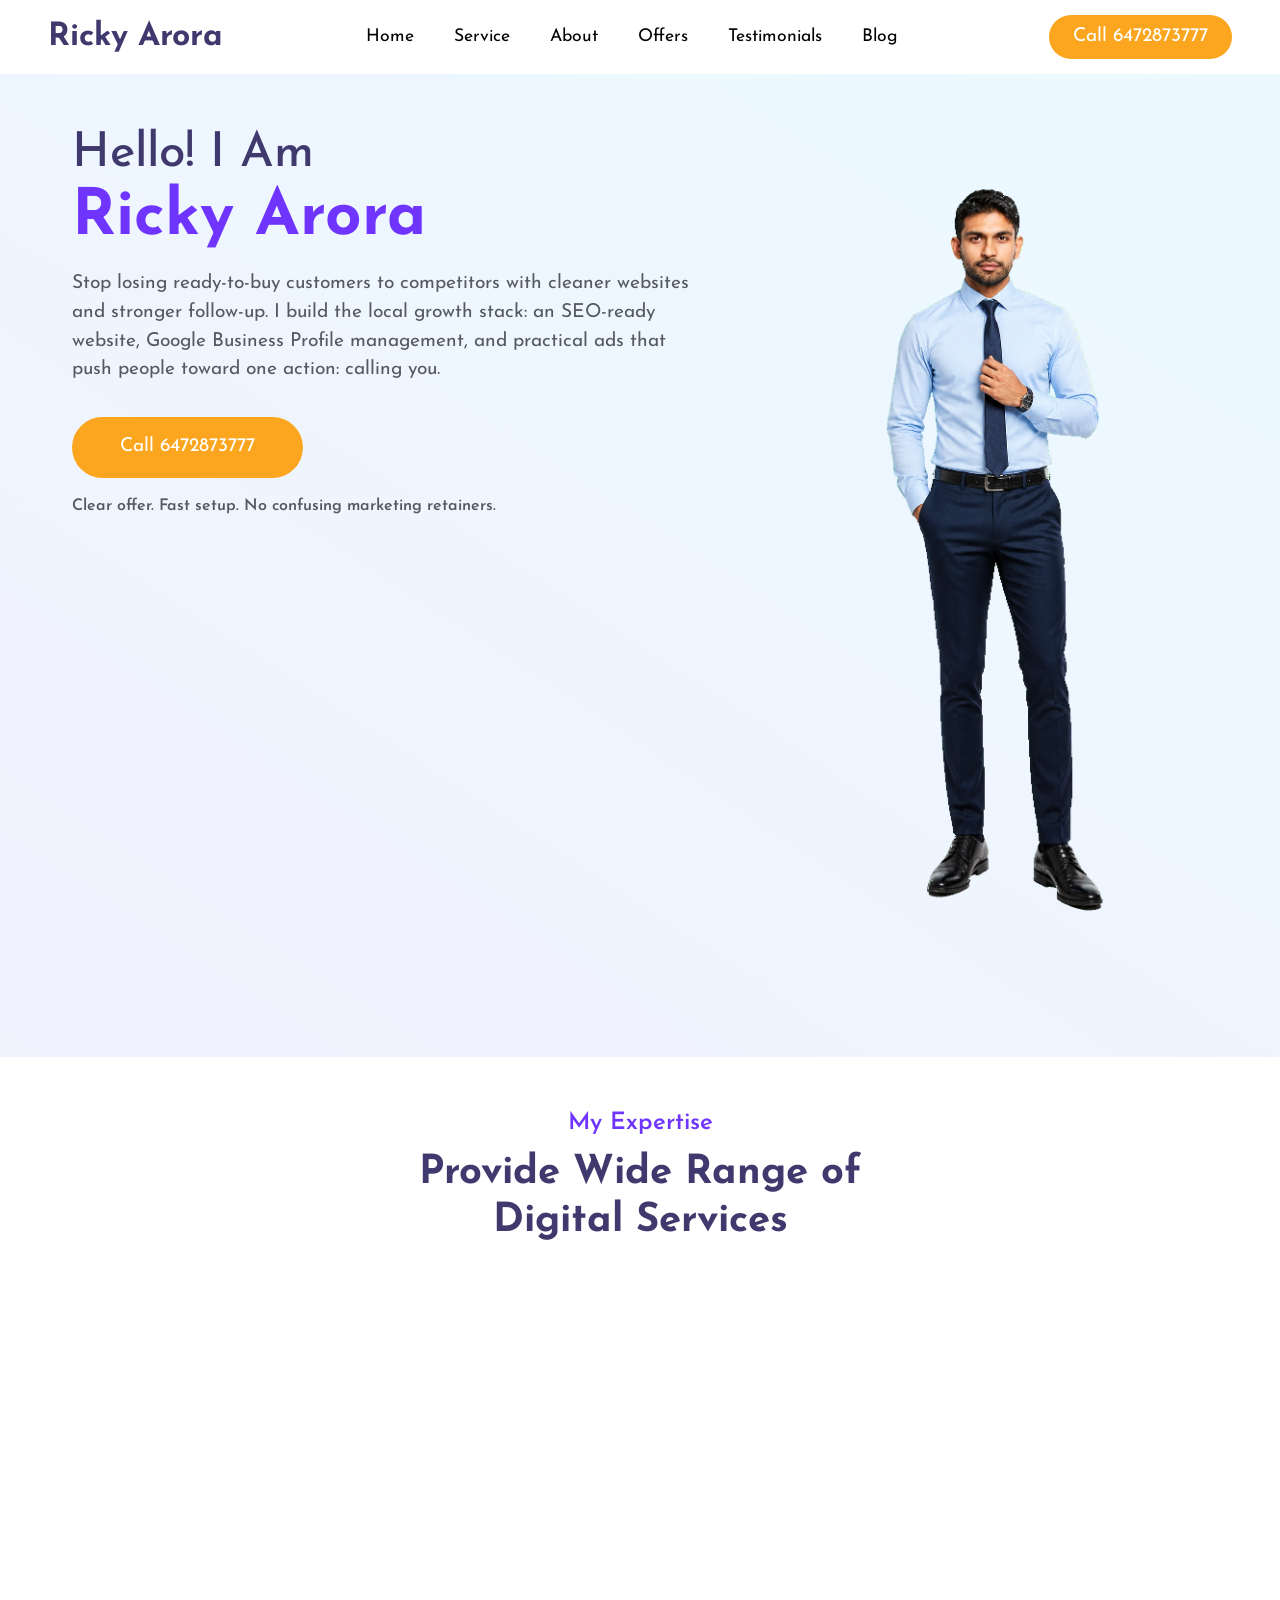
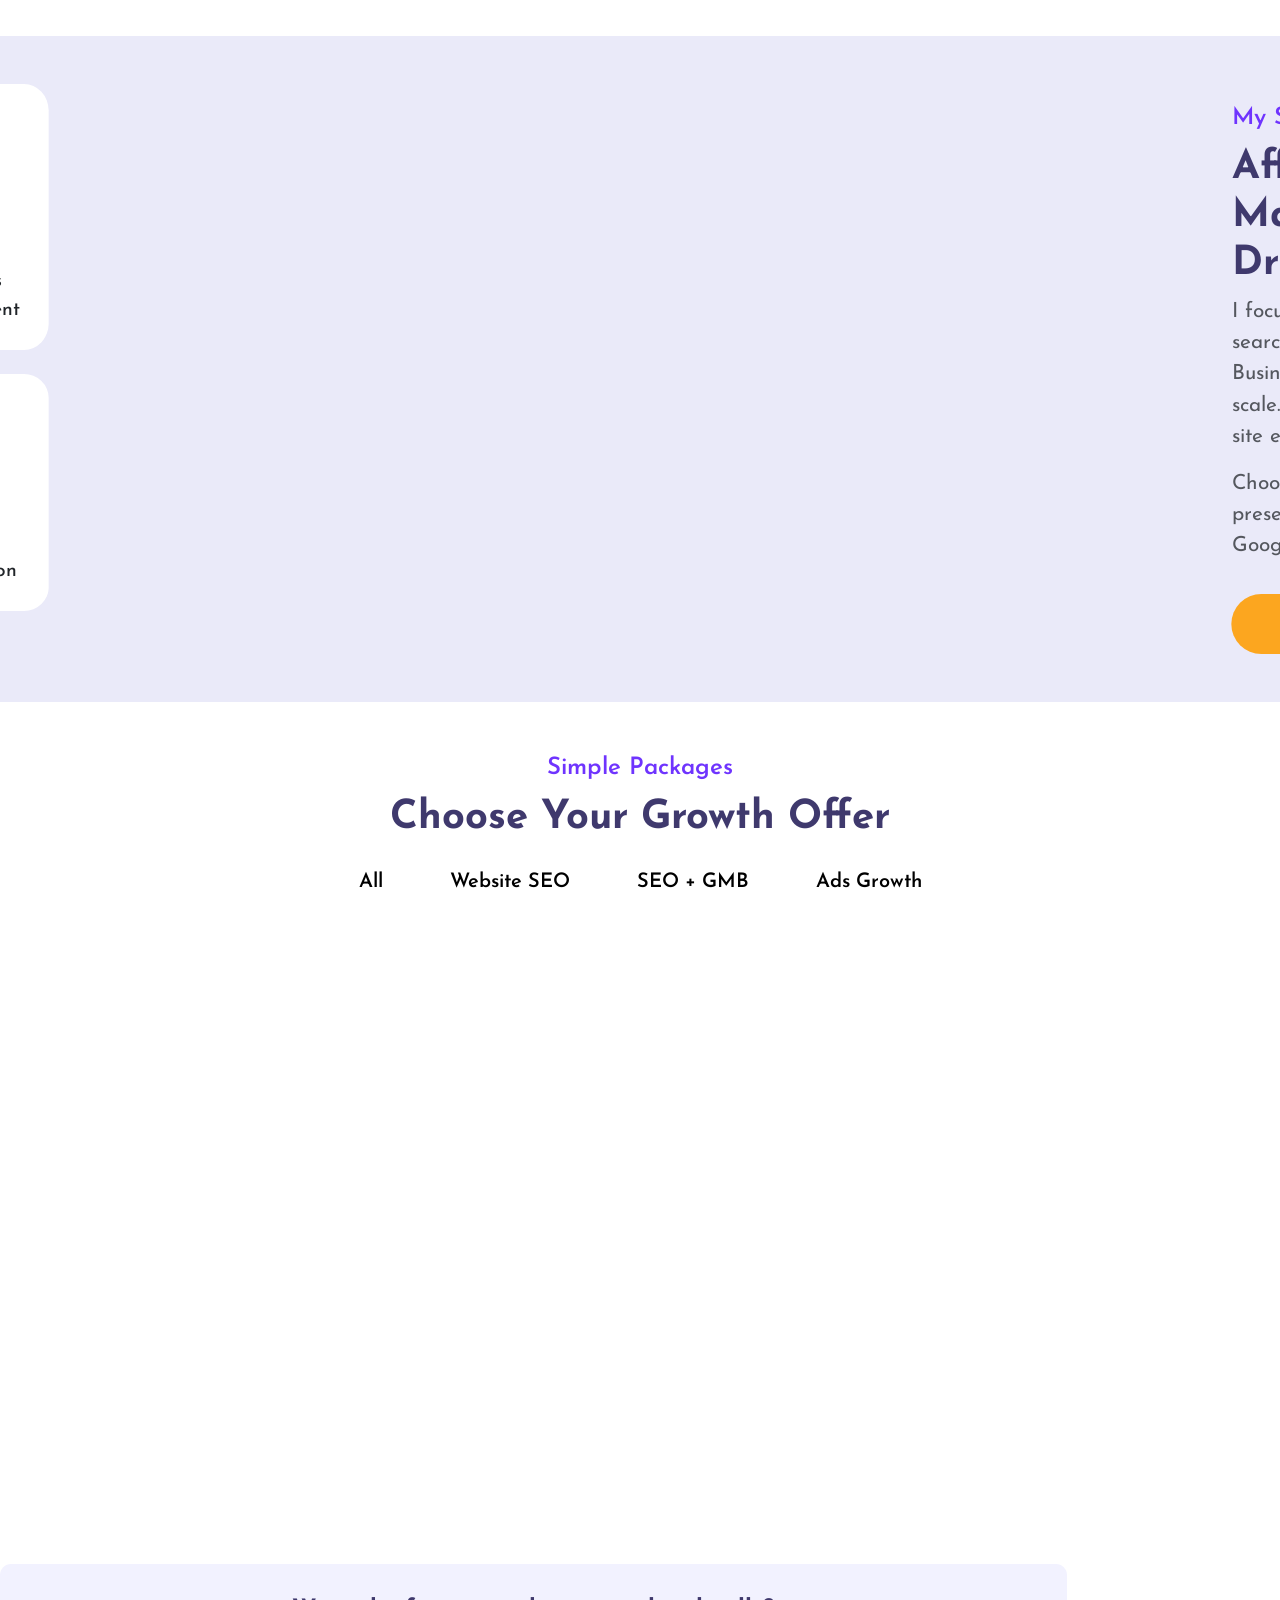
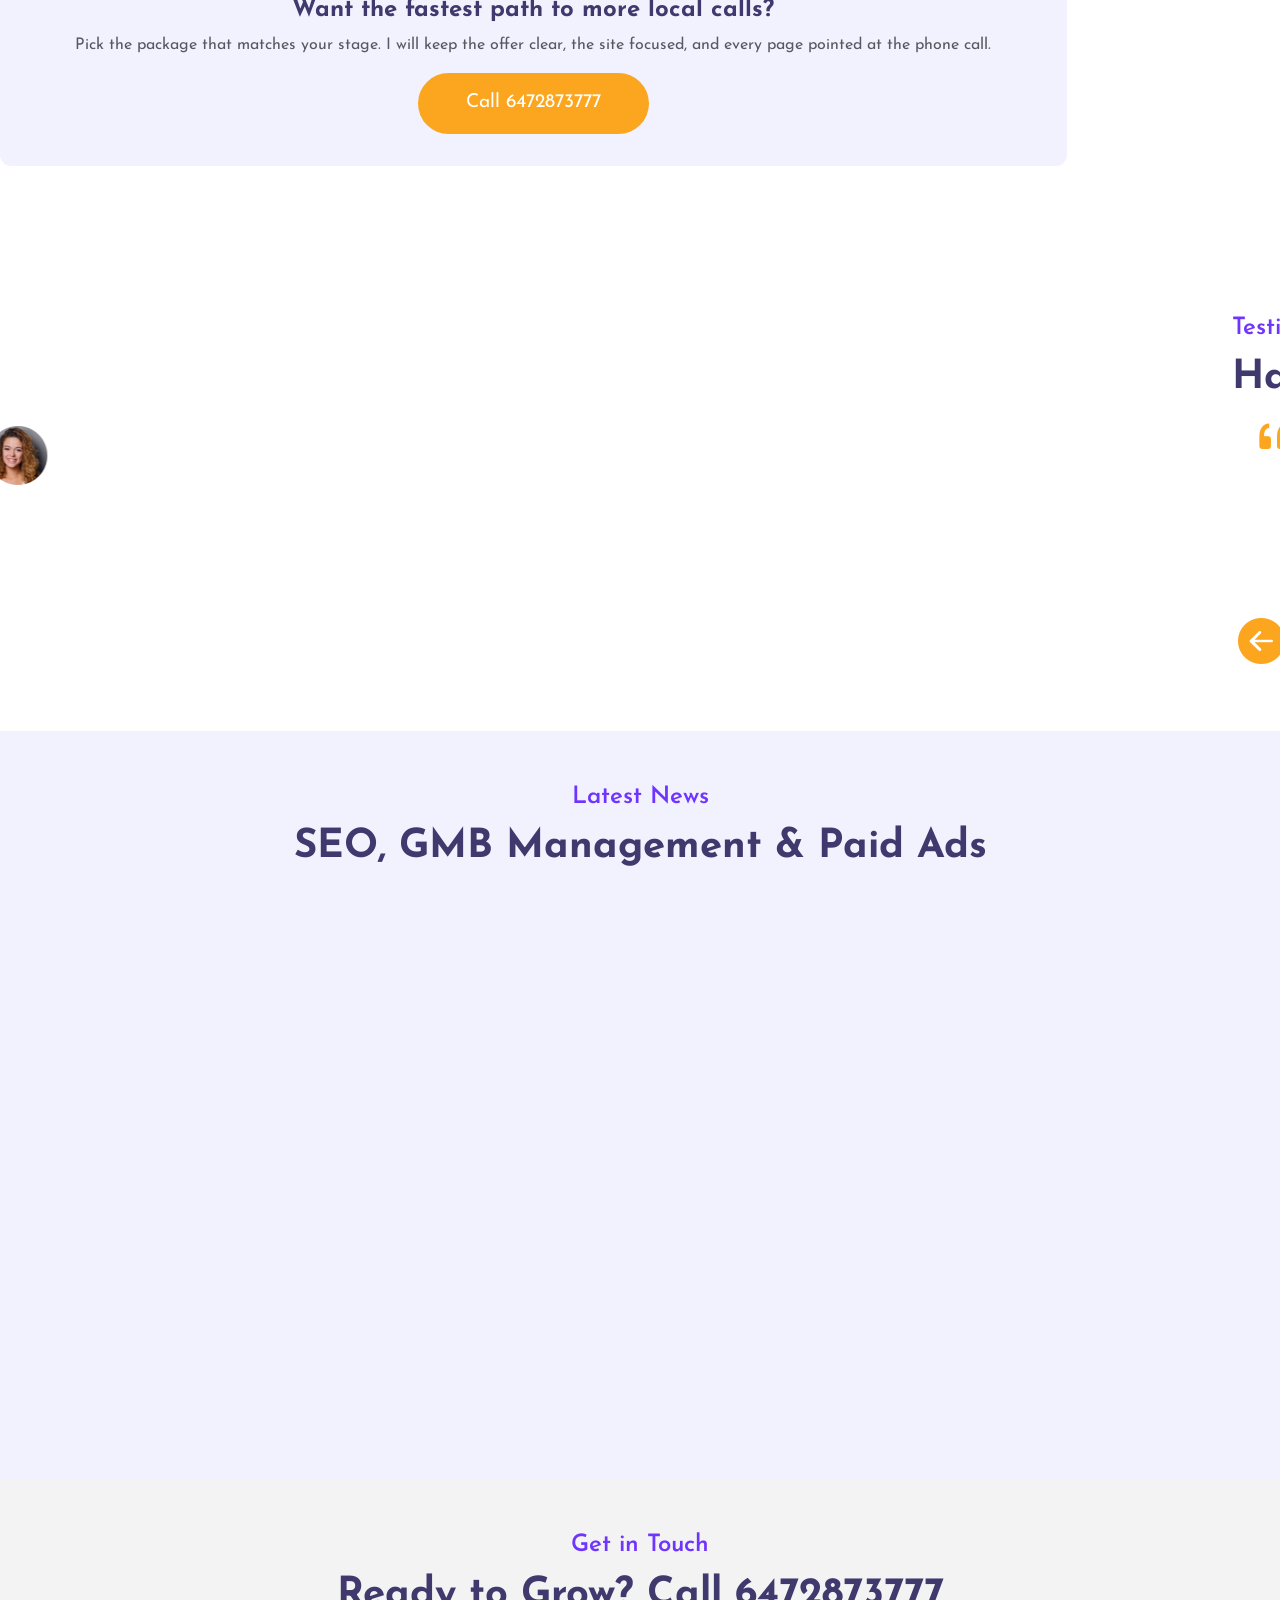
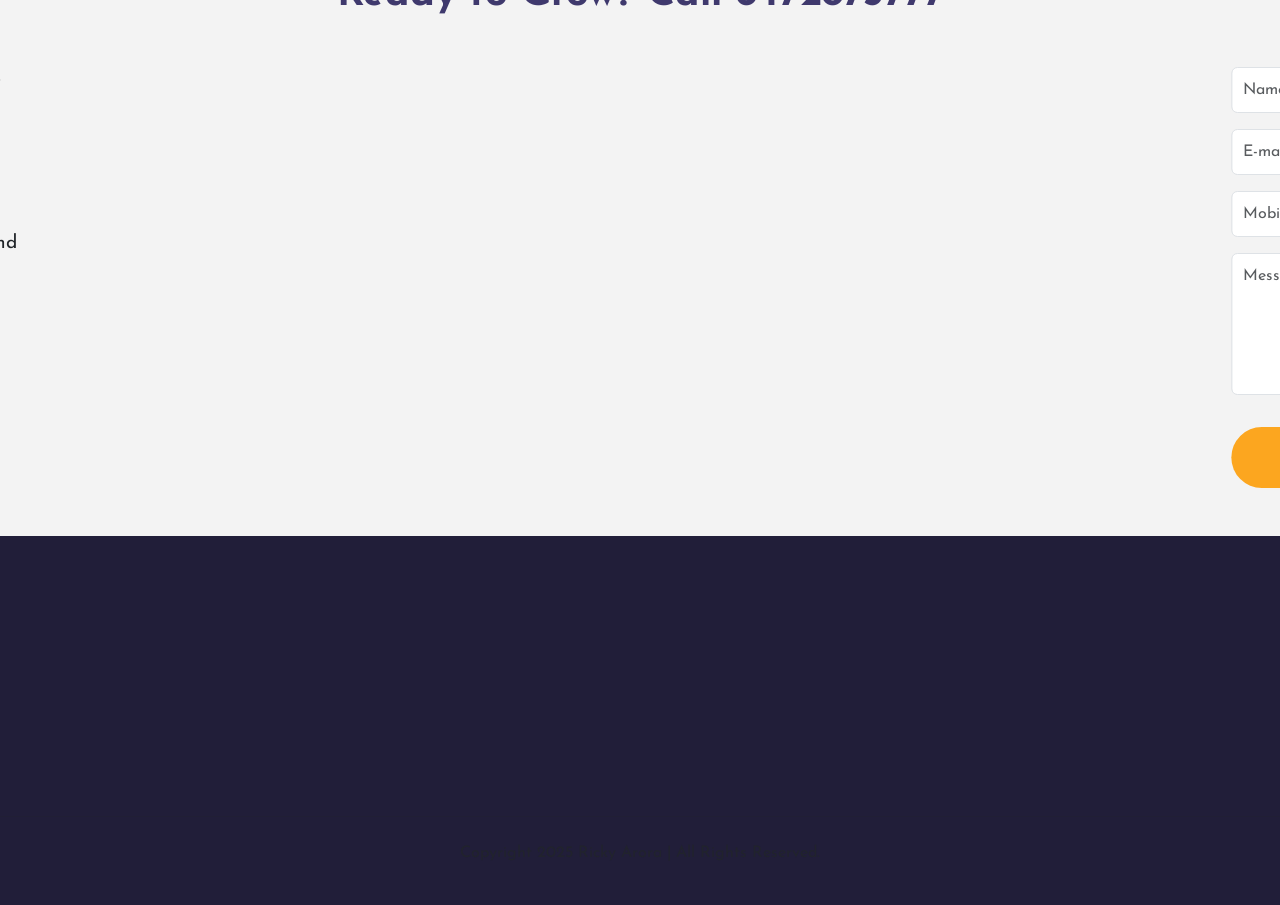
<file: index.html>
<!DOCTYPE html>
<html lang="en">
  <head>
    <meta charset="UTF-8" />
    <meta http-equiv="X-UA-Compatible" content="IE=edge" />
    <meta name="viewport" content="width=device-width, initial-scale=1.0" />
    <title>Local SEO Packages - Ricky Arora</title>

    <!-- bootstrap css cdn link  -->
    <link
      href="https://cdn.jsdelivr.net/npm/bootstrap@5.2.3/dist/css/bootstrap.min.css"
      rel="stylesheet"
      integrity="sha384-rbsA2VBKQhggwzxH7pPCaAqO46MgnOM80zW1RWuH61DGLwZJEdK2Kadq2F9CUG65"
      crossorigin="anonymous"
    />

    <!-- custom css file -->
    <link rel="stylesheet" href="css/style.css" />

    <!-- google font link -->
    <link rel="preconnect" href="https://fonts.googleapis.com" />
    <link rel="preconnect" href="https://fonts.gstatic.com" crossorigin />
    <link
      href="https://fonts.googleapis.com/css2?family=Josefin+Sans:wght@300;400;500;600;700&amp;display=swap"
      rel="stylesheet"
    />

    <!-- bootstrap icon cdn link  -->
    <link
      rel="stylesheet"
      href="https://cdn.jsdelivr.net/npm/bootstrap-icons@1.10.4/font/bootstrap-icons.css"
    />

    <!-- for adding animation to website we have use AOS library 
    AOS Library css file cdn link -->
    <link rel="stylesheet" href="https://unpkg.com/aos@next/dist/aos.css" />

    <!-- jquery cdn link  -->
    <script src="https://ajax.googleapis.com/ajax/libs/jquery/3.6.4/jquery.min.js"></script>
  </head>
  <body>
    <!-- navbar starts -->
    <nav
      id="navbar-top"
      class="navbar navbar-expand-lg navbar-light bg-white sticky-top"
    >
      <div class="container-fluid px-5">
        <a class="navbar-brand fw-bold fs-2" href="#home" style="color: #3f396d"
          >Ricky Arora</a
        >
        <button
          class="nav-menu d-md-none"
          type="button"
          data-bs-toggle="collapse"
          data-bs-target="#navbarNav"
        >
          <i class="bi bi-menu-button-fill"></i>
        </button>
        <div
          class="collapse navbar-collapse justify-content-center"
          id="navbarNav"
        >
          <ul class="navbar-nav gap-4" style="font-size: 1.1rem">
            <li class="nav-item">
              <a class="nav-link" aria-current="page" href="#home">Home</a>
            </li>
            <li class="nav-item">
              <a class="nav-link" href="#service">Service</a>
            </li>
            <li class="nav-item">
              <a class="nav-link" href="#about">About</a>
            </li>
            <li class="nav-item">
              <a class="nav-link" href="#portfolio">Offers</a>
            </li>
            <li class="nav-item">
              <a class="nav-link" href="#testimonial">Testimonials</a>
            </li>
            <li class="nav-item">
              <a class="nav-link" href="#blog">Blog</a>
            </li>
          </ul>
        </div>
        <a href="tel:6472873777" class="c-btn ms-4 py-2 px-4 rounded-pill d-none d-md-block text-decoration-none">Call 6472873777</a>
      </div>
    </nav>
    <!-- navbar ends here -->

    <!-- home section starts  -->
    <section class="home pt-5 pb-5" id="home">
      <div class="row justify-content-evenly align-middle">
        <!-- here data-aos is used for adding aos animation  -->
        <div class="col-10 col-md-6 text-center text-md-start" data-aos="slide-right">
          <h2 style="color: #3f396d">
            Hello! I Am <br /><span class="c-orange">Ricky Arora</span>
          </h2>
          <p class="text-muted">
            Stop losing ready-to-buy customers to competitors with cleaner websites and stronger follow-up. I build the local growth stack: an SEO-ready website, Google Business Profile management, and practical ads that push people toward one action: calling you.
          </p>
          <a href="tel:6472873777" class="c-btn h-btn mt-3 py-3 px-5 rounded-pill text-decoration-none d-inline-block">
            Call 6472873777
          </a>
          <p class="hero-proof text-muted">
            Clear offer. Fast setup. No confusing marketing retainers.
          </p>
        </div>
        <div class="col-10 col-md-4 d-none d-md-block">
          <img src="images/ricky-arora-hero-slim.png" class="img-fluid" alt="Ricky Arora" />
        </div>
      </div>
    </section>
    <!-- home section ends here -->

    <!-- expertise section starts -->
    <section class="expertise mt-5" id="service">
      <div class="heading text-center">
        <small>My Expertise</small>
        <h3>
          Provide Wide Range of <br />
          Digital Services
        </h3>
      </div>
      <div class="row justify-content-evenly mt-5">
        <div class="col-10 col-md-4" data-aos="fade-up">
          <div class="service-card">
            <div class="img">
              <img
                src="images/service-01.jpeg"
                class="w-25 img-fluid img"
                alt=""
              />
            </div>
            <div class="content mt-3">
              <h4>SEO Website Setup</h4>
              <p class="text-muted">
                Get a fast, clean website structured to answer what you do, where you serve, why customers should trust you, and how to call.
              </p>
              <a href="tel:6472873777" class="link">Call Now</a>
            </div>
          </div>
        </div>
        <div class="col-md-4 col-10" data-aos="fade-up">
          <div class="service-card">
            <div class="img">
              <img
                src="images/service-02.jpeg"
                class="w-25 img-fluid img"
                alt=""
              />
            </div>
            <div class="content mt-3">
              <h4>Local SEO</h4>
              <p class="text-muted">
                Improve how your business appears in local search with stronger website signals, consistent business details, and active Google Business Profile updates.
              </p>
              <a href="tel:6472873777" class="link">Call Now</a>
            </div>
          </div>
        </div>
        <div class="col-md-4 col-10" data-aos="fade-up">
          <div class="service-card">
            <div class="img">
              <img
                src="images/service-03.jpeg"
                class="w-25 img-fluid img"
                alt=""
              />
            </div>
            <div class="content mt-3">
              <h4>Meta &amp; Google Ads</h4>
              <p class="text-muted">
                Add paid traffic with Meta and Google ad management designed to send local prospects to the right page and turn attention into booked calls.
              </p>
              <a href="tel:6472873777" class="link">Call Now</a>
            </div>
          </div>
        </div>
      </div>
    </section>
    <!-- expertise section ends here -->

    <!-- skill section starts -->
    <section class="skill mt-5 py-5" id="about">
      <div class="row justify-content-evenly">
        <div class="col-10 col-md-5 skill-with-progress" data-aos="slide-right">
          <div class="row justify-content-evenly">
            <div class="col-10 col-md-6">
              <div class="progress-card ms-3 ms-md-0">
                <div class="circular-progress html-css">
                  <span class="progress-value html-progress">0%</span>
                </div>
                <br />
                <span class="text">Local SEO</span>
              </div>
            </div>
            <div class="col-10 col-md-6 mt-4 mt-md-0">
              <div class="progress-card ms-3 ms-md-0">
                <div class="circular-progress javascript">
                  <span class="progress-value javascript-progress">0%</span>
                </div>
                <br />
                <span class="text">Google Business Profile Management</span>
              </div>
            </div>
          </div>
          <div class="row justify-content-evenly mt-4">
            <div class="col-10 col-md-6">
              <div class="progress-card ms-3 ms-md-0">
                <div class="circular-progress php">
                  <span class="progress-value php-progress">0%</span>
                </div>
                <br />
                <span class="text">Meta &amp; Google Ads</span>
              </div>
            </div>
            <div class="col-10 col-md-6 mt-4 mt-md-0">
              <div class="progress-card ms-3  ms-md-0">
                <div class="circular-progress reactjs">
                  <span class="progress-value reactjs-progress">0%</span>
                </div>
                <br>
                <span class="text">Website Conversion</span>
              </div>
            </div>
          </div>
        </div>
        <div class="col-10 col-md-5 skill-detail" data-aos="slide-left">
          <div class="heading mt-5 mt-md-3">
            <small>My Skills</small>
            <h3>Affordable Local Marketing Packages That Drive More Calls.</h3>
            <p class="text-muted">
              I focus on the pieces local businesses actually need: a search-friendly website, a well-managed Google Business Profile, and paid ads when you are ready to scale. Every package is built to keep the offer clear, the site easy to use, and the next step simple for customers.
            </p>
            <p class="text-muted">
              Choose the starter SEO website, add monthly local presence management, or go all-in with Meta and Google ads when you are ready to buy speed.
            </p>
            <a href="tel:6472873777" class="c-btn h-btn mt-3 py-3 px-5 rounded-pill text-decoration-none d-inline-block">
              Call 6472873777
            </a>
          </div>
        </div>
      </div>
    </section>
    <!-- skill section end here -->

    <!-- portfolio section starts here -->
    <section class="portfolio" id="portfolio">
      <div class="heading text-center pt-5">
        <small>Simple Packages</small>
        <h3>Choose Your Growth Offer</h3>
      </div>

      <div id="myBtnContainer" class="text-center mt-4">
        <!-- here we will create custom attribute using data- for filtering -->
        <button class="filter-item" data-filter="all">All</button>
        <button class="filter-item" data-filter="game">Website SEO</button>
        <button class="filter-item" data-filter="webapp">SEO + GMB</button>
        <button class="filter-item" data-filter="website">Ads Growth</button>
      </div>
      <div class="portfolio-body">
        <div class="row justify-content-evenly px-4">
          <div class="post col-md-4 game all col-10 mt-3 mt-md-0" data-aos="fade-up">
            <div class="card offer-card">
              <img src="images/image-01.jpeg" class="card-img-top" alt="SEO website package preview" />
              <div class="card-body text-center offer-body">
                <h4 class="card-title">Website SEO</h4>
                <p class="offer-price">$399 setup</p>
                <p class="offer-monthly">$10 / month care plan</p>
                <span class="badge bg-secondary badge-pill">SEO Website</span>
                <span class="badge bg-secondary badge-pill">Mobile Ready</span>
                <span class="badge bg-secondary badge-pill mb-2">Search Setup</span
                >
                <p class="text-muted mt-3">For businesses that need a call-ready website without a bloated monthly retainer. SEO structure, local service copy, and mobile speed are built in.</p>
                <a href="tel:6472873777" class="link">Call 6472873777</a>
              </div>
            </div>
          </div>
          <div class="post col-md-4 webapp all col-10 mt-3 mt-md-0" data-aos="fade-up">
            <div class="card offer-card featured-offer">
              <img
                src="images/gmb seo-01.png"
                class="card-img-top"
                alt="Google Business Profile management package preview"
              />
              <div class="card-body text-center offer-body">
                <h4 class="card-title">Website SEO + GMB Management</h4>
                <p class="offer-price">$299 setup</p>
                <p class="offer-monthly">$100 / month management</p>
                <span class="badge bg-secondary badge-pill">Website SEO</span>
                <span class="badge bg-secondary badge-pill">GMB Management</span>
                <span class="badge bg-secondary badge-pill mb-2">Monthly Updates</span
                >
                <p class="text-muted mt-3">For businesses that want their website and Google profile working together every month. Includes posts, photos, updates, and local SEO checks.</p>
                <a href="tel:6472873777" class="read-more-btn link">Call 6472873777</a>
              </div>
            </div>
          </div>
          <div class="post col-md-4 website all col-10 mt-3 mt-md-0" data-aos="fade-up">
            <div class="card offer-card">
              <img src="images/cert-01.png" class="card-img-top" alt="SEO and ads package preview" />
              <div class="card-body text-center offer-body">
                <h4 class="card-title">SEO + GMB + Ads</h4>
                <p class="offer-price">$299 setup</p>
                <p class="offer-monthly">$250 / month management</p>
                <span class="badge bg-secondary badge-pill">Website SEO</span>
                <span class="badge bg-secondary badge-pill">GMB Management</span>
                <span class="badge bg-secondary badge-pill mb-2">Meta &amp; Google Ads</span
                >
                <p class="text-muted mt-3">For businesses ready to buy attention. Includes the website, profile management, and ad management. Ad spend is separate.</p>
                <a href="tel:6472873777" class="read-more-btn link">Call 6472873777</a>
              </div>
            </div>
          </div>
        </div>
        <div class="offer-cta col-10 mt-4 text-center">
          <h4>Want the fastest path to more local calls?</h4>
          <p class="text-muted">Pick the package that matches your stage. I will keep the offer clear, the site focused, and every page pointed at the phone call.</p>
          <a href="tel:6472873777" class="c-btn h-btn py-3 px-5 rounded-pill text-decoration-none">Call 6472873777</a>
        </div>
      </div>
    </section>
    <!-- portfolio section ends here -->

    <!-- testimonial section starts  -->
    <section class="testimonial mt-5 pt-5" id="testimonial">
      <div class="row justify-content-evenly">
        <div class="col-md-4 col-10" data-aos="slide-right">
          <img src="images/tastimonials-img.png" class="img-fluid" alt="" />
        </div>
        <div class="col-md-6 col-10 mt-5" data-aos="slide-left">
          <div class="heading">
            <small>Testimonials</small>
            <h3>Happy Clients Feedback</h3>
            <!-- here we will use carousel element from bootstrap -->
            <div
              id="carouselExampleControls"
              class="carousel slide"
              data-bs-ride="carousel"
            >
              <div class="carousel-inner">
                <div class="carousel-item active">
                  <div class="row justify-content-evenly">
                    <div class="col-2 text-center">
                      <i class="bi bi-quote"></i>
                    </div>
                    <div class="col-10">
                      <p class="text-muted">
                        "Working with Ricky made our website and local search feel simple. The offer was clear, the setup was fast, and we started getting better calls from people who actually needed our service."
                      </p>
                      <h4>Angela Mane</h4>
                      <small class="fs-6 text-muted">CEO of Essence</small>
                    </div>
                  </div>
                </div>
                <div class="carousel-item">
                  <div class="row justify-content-evenly">
                    <div class="col-2 text-center">
                      <i class="bi bi-quote"></i>
                    </div>
                    <div class="col-10">
                      <p class="text-muted">
                        "Ricky cleaned up our site, organized our Google Business Profile, and explained everything in plain language. The monthly plan is easy to understand and actually useful."
                      </p>
                      <h4>Mary Lifowora</h4>
                      <small class="fs-6 text-muted">CEO of FHG</small>
                    </div>
                  </div>
                </div>
                <div class="carousel-item">
                  <div class="row justify-content-evenly">
                    <div class="col-2 text-center">
                      <i class="bi bi-quote"></i>
                    </div>
                    <div class="col-10">
                      <p class="text-muted">
                        Ricky helped us move from random posts and ads to a focused system. The website, profile updates, and ads all point people toward one clear action: calling us.
                      </p>
                      <h4>Thomas Andrew</h4>
                      <small class="fs-6 text-muted">Manager of Aurea Company</small>
                    </div>
                  </div>
                </div>
              </div>
              <button
                class="nextprev-btn rounded-pill prev-btn"
                type="button"
                data-bs-target="#carouselExampleControls"
                data-bs-slide="prev"
              >
                <i class="bi bi-arrow-left-circle-fill prev"></i>
                <span class="visually-hidden">Previous</span>
              </button>
              <button
                class="nextprev-btn rounded-pill next-btn"
                type="button"
                data-bs-target="#carouselExampleControls"
                data-bs-slide="next"
              >
                <i class="bi bi-arrow-right-circle-fill next"></i>
                <span class="visually-hidden">Next</span>
              </button>
            </div>
          </div>
        </div>
      </div>
    </section>
    <!-- testimonial ends here -->

    <!-- blog section starts -->
    <section class="blog mt-5 pb-5" id="blog">
      <div class="heading text-center pt-5">
        <small>Latest News</small>
        <h3>SEO, GMB Management &amp; Paid Ads</h3>
      </div>
      <div class="row justify-content-evenly px-4 mt-4" data-aos="fade-up">
        <div class="blogpost col-md-4 col-10 mt-2 mt-md-0 game all">
          <div class="card">
            <img
              src="images/Appeal-01.png"
              class="card-img-top rounded-4"
              alt="SEO website insight"
            />
            <div class="card-body px-4">
              <small>By Ricky Arora</small
              ><span class="ms-3">Mar 8,2025</span>
              <h4 class="card-title">
                <a href="articles/seo-ready-website.html">Why an SEO-Ready Website Comes First</a>
              </h4>
              <p class="text-muted">
                If your site is pretty but unclear, it is leaking calls. Here is the simple structure every local business website needs.
              </p>
              <a href="articles/seo-ready-website.html" class="read-more-btn link">Read Article</a>
              <a href="tel:6472873777" class="read-more-btn link ms-3">Call 6472873777</a>
            </div>
          </div>
        </div>
        <div class="blogpost col-md-4 col-10 mt-5 mt-md-0 website all">
          <div class="card">
            <img
              src="images/cert-01.png"
              class="card-img-top rounded-4"
              alt="Google Business Profile management insight"
            />
            <div class="card-body px-4">
              <small>By Ricky Arora</small
              ><span class="ms-3">Mar 8,2025</span>
              <h4 class="card-title">
                <a href="articles/gmb-management-local-search.html">How GMB Management Supports Local Search</a>
              </h4>
              <p class="text-muted">
                Your Google profile should not look abandoned. Consistent updates help customers trust you before they call.
              </p>
              <a href="articles/gmb-management-local-search.html" class="read-more-btn link">Read Article</a>
              <a href="tel:6472873777" class="read-more-btn link ms-3">Call 6472873777</a>
            </div>
          </div>
        </div>
        <div class="blogpost col-md-4 col-10 mt-5 mt-md-0 webapp all">
          <div class="card">
            <img
              src="images/level-01.jpeg"
              class="card-img-top rounded-4"
              alt="Meta and Google Ads insight"
            />
            <div class="card-body px-4">
              <small>By Ricky Arora</small
              ><span class="ms-3">Mar 8,2022</span>
              <h4 class="card-title">
                <a href="articles/meta-google-ads.html">When to Add Meta Ads and Google Ads</a>
              </h4>
              <p class="text-muted">
                Ads work better when the offer and landing page are already tight. Otherwise you are just paying to expose confusion.
              </p>
              <a href="articles/meta-google-ads.html" class="read-more-btn link">Read Article</a>
              <a href="tel:6472873777" class="read-more-btn link ms-3">Call 6472873777</a>
            </div>
          </div>
        </div>
        <!-- here we will make modals if Read more link is clicked the modal will popup -->
        <div class="modal fade" id="exampleModal1" tabindex="-1" aria-labelledby="exampleModalLabel" aria-hidden="true">
          <div class="modal-dialog">
            <div class="modal-content">
              
                <button type="button" class="btn-c rounded-pill" data-bs-dismiss="modal"><i class="bi bi-x-circle-fill"></i></button>
              
              <div class="modal-body px-4">
                <div class="img">
                  <img src="images/cert-01.png" class="img-fluid" alt="">
                </div>
                <div class="content mt-3">
                  <small>By Ricky Arora</small
                    ><span class="text-muted ms-2">Mar 8,2025</span>
                  <h4 class="card-title mt-3">Website SEO Package</h4>
                  <div class="social-links mt-4">
                      <button class="rounded-pill dribble">
                        <i class="bi bi-dribbble"></i>
                      </button>
                      <button class="rounded-pill whatsapp">
                        <i class="bi bi-whatsapp"></i>
                      </button>
                      <button class="rounded-pill behance">
                        <i class="bi bi-behance"></i>
                      </button>
                  </div>
                  <p class="text-muted mt-3">The website SEO package is built for businesses that need a simple, professional site with search basics handled from day one: mobile layout, service copy, page structure, titles, and a call-focused CTA.</p>
                </div>
              </div>
              <div class="heading px-2">
                <h3 class="fs-3 ms-3">Leave A Comment</h3>
              </div>
              <div class="contact-form ms-3 mt-3 pb-4 px-2">
                <div class="mb-3">
                  <input
                    type="text"
                    class="form-control"
                    id="exampleFormControlInput1"
                    placeholder="Name"
                  />
                </div>
                <div class="mb-3">
                  <input
                    type="email"
                    class="form-control"
                    id="exampleFormControlInput1"
                    placeholder="E-mail"
                  />
                </div>
                <div class="mb-3">
                  <input
                    type="text"
                    class="form-control"
                    id="exampleFormControlInput1"
                    placeholder="Mobile No."
                  />
                </div>
                <div class="mb-3">
                  <textarea
                    class="form-control"
                    id="exampleFormControlTextarea1"
                    placeholder="Message"
                    rows="5"
                  ></textarea>
                </div>
                <a href="tel:6472873777" class="c-btn h-btn mt-3 py-2 px-4 rounded-pill text-decoration-none d-inline-block">
                  Call 6472873777
                </a>
              </div>
              
            </div>
          </div>
        </div>
        <div class="modal fade" id="exampleModal2" tabindex="-1" aria-labelledby="exampleModalLabel" aria-hidden="true">
          <div class="modal-dialog">
            <div class="modal-content">
              
                <button type="button" class="btn-c rounded-pill" data-bs-dismiss="modal"><i class="bi bi-x-circle-fill"></i></button>
              
              <div class="modal-body px-4">
                <div class="img">
                  <img src="images/currency-converter.png" class="img-fluid" alt="">
                </div>
                <div class="content mt-3">
                  <small>By Ricky Arora</small
                    ><span class="text-muted ms-2 ms-md-0">Mar 8,2025</span>
                  <h4 class="card-title mt-3">Website SEO + GMB Management</h4>
                  <div class="social-links mt-4">
                      <button class="rounded-pill dribble">
                        <i class="bi bi-dribbble"></i>
                      </button>
                      <button class="rounded-pill whatsapp">
                        <i class="bi bi-whatsapp"></i>
                      </button>
                      <button class="rounded-pill behance">
                        <i class="bi bi-behance"></i>
                      </button>
                  </div>
                  <p class="text-muted mt-3">This plan adds ongoing Google Business Profile management to keep your local presence active, consistent, and aligned with the website.</p>
                </div>
              </div>
              <div class="heading px-2">
                <h3 class="fs-3 ms-3">Leave A Comment</h3>
              </div>
              <div class="contact-form ms-3 mt-3 pb-4 px-2">
                <div class="mb-3">
                  <input
                    type="text"
                    class="form-control"
                    id="exampleFormControlInput1"
                    placeholder="Name"
                  />
                </div>
                <div class="mb-3">
                  <input
                    type="email"
                    class="form-control"
                    id="exampleFormControlInput1"
                    placeholder="E-mail"
                  />
                </div>
                <div class="mb-3">
                  <input
                    type="text"
                    class="form-control"
                    id="exampleFormControlInput1"
                    placeholder="Mobile No."
                  />
                </div>
                <div class="mb-3">
                  <textarea
                    class="form-control"
                    id="exampleFormControlTextarea1"
                    placeholder="Message"
                    rows="5"
                  ></textarea>
                </div>
                <a href="tel:6472873777" class="c-btn h-btn mt-3 py-2 px-4 rounded-pill text-decoration-none d-inline-block">
                  Call 6472873777
                </a>
              </div>
              
            </div>
          </div>
        </div>
        <div class="modal fade" id="exampleModal3" tabindex="-1" aria-labelledby="exampleModalLabel" aria-hidden="true">
          <div class="modal-dialog">
            <div class="modal-content">
              
                <button type="button" class="btn-c rounded-pill" data-bs-dismiss="modal"><i class="bi bi-x-circle-fill"></i></button>
              
              <div class="modal-body px-4">
                <div class="img">
                  <img src="images/dictionary.png" class="img-fluid" alt="">
                </div>
                <div class="content mt-3">
                  <small>By Ricky Arora</small
                    ><span class="text-muted ms-2 ms-md-0">Mar 8,2022</span>
                  <h4 class="card-title mt-3">SEO + GMB + Meta &amp; Google Ads</h4>
                  <div class="social-links mt-4">
                      <button class="rounded-pill dribble">
                        <i class="bi bi-dribbble"></i>
                      </button>
                      <button class="rounded-pill whatsapp">
                        <i class="bi bi-whatsapp"></i>
                      </button>
                      <button class="rounded-pill behance">
                        <i class="bi bi-behance"></i>
                      </button>
                  </div>
                  <p class="text-muted mt-3">This package combines the SEO website, Google Business Profile management, and paid ad management across Meta and Google so your business has both organic visibility and paid lead flow.</p>
                </div>
              </div>
              <div class="heading px-2">
                <h3 class="fs-3 ms-3">Leave A Comment</h3>
              </div>
              <div class="contact-form ms-3 mt-3 pb-4 px-2">
                <div class="mb-3">
                  <input
                    type="text"
                    class="form-control"
                    id="exampleFormControlInput1"
                    placeholder="Name"
                  />
                </div>
                <div class="mb-3">
                  <input
                    type="email"
                    class="form-control"
                    id="exampleFormControlInput1"
                    placeholder="E-mail"
                  />
                </div>
                <div class="mb-3">
                  <input
                    type="text"
                    class="form-control"
                    id="exampleFormControlInput1"
                    placeholder="Mobile No."
                  />
                </div>
                <div class="mb-3">
                  <textarea
                    class="form-control"
                    id="exampleFormControlTextarea1"
                    placeholder="Message"
                    rows="5"
                  ></textarea>
                </div>
                <a href="tel:6472873777" class="c-btn h-btn mt-3 py-2 px-4 rounded-pill text-decoration-none d-inline-block">
                  Call 6472873777
                </a>
              </div>
              
            </div>
          </div>
        </div>
      </div>
    </section>
    <!-- blog section ends here -->

    <!-- contact section starts -->
    <section class="contact py-5" id="contact">
      <div class="heading text-center">
        <small>Get in Touch</small>
        <h3>Ready to Grow? Call 6472873777</h3>
      </div>
      <div class="row justify-content-evenly mt-5">
        <div class="col-md-5 col-10 contact-details" data-aos="slide-right">
          <div class="row justify-content-evenly">
            <div class="col-1">
              <i class="bi bi-geo-alt-fill"></i>
            </div>
            <div class="col-11">
              <p>Serving local businesses across Canada and the United States</p>
            </div>
          </div>
          <div class="row justify-content-evenly">
            <div class="col-1">
              <i class="bi bi-telephone-fill"></i>
            </div>
            <div class="col-11">
              <p><a href="tel:6472873777" class="text-decoration-none text-muted">6472873777</a></p>
            </div>
          </div>
          <div class="row justify-content-evenly">
            <div class="col-1">
              <i class="bi bi-send-fill"></i>
            </div>
            <div class="col-11">
              <p>Ricky Arora</p>
            </div>
          </div>
          <div class="row justify-content-evenly">
            <div class="col-1">
              <i class="bi bi-globe-americas"></i>
            </div>
            <div class="col-11">
              <p>SEO websites, GMB management, Meta ads, and Google Ads</p>
            </div>
          </div>
        </div>
        <div class="col-md-5 col-10 mt-3 mt-md-0" data-aos="slide-left">
          <div class="contact-form">
            <div class="mb-3">
              <input
                type="text"
                class="form-control"
                id="exampleFormControlInput1"
                placeholder="Name"
              />
            </div>
            <div class="mb-3">
              <input
                type="email"
                class="form-control"
                id="exampleFormControlInput1"
                placeholder="E-mail"
              />
            </div>
            <div class="mb-3">
              <input
                type="text"
                class="form-control"
                id="exampleFormControlInput1"
                placeholder="Mobile No."
              />
            </div>
            <div class="mb-3">
              <textarea
                class="form-control"
                id="exampleFormControlTextarea1"
                placeholder="Message"
                rows="5"
              ></textarea>
            </div>
            <a href="tel:6472873777" class="c-btn h-btn mt-3 py-3 px-5 rounded-pill text-decoration-none d-inline-block">
              Call 6472873777
            </a>
          </div>
        </div>
      </div>
    </section>
    <!-- contact section ends here -->

      <!-- now we will make back to top button when user click on it it will be redirected to top page  -->
    <button
      type="button"
      class="btn btn-floating btn-lg rounded-pill"
      id="btn-back-to-top"
    >
      <i class="bi bi-arrow-up"></i>
    </button>

    <!-- footer section starts  -->
    <footer class="text-center text-muted py-4">
      <h3 class="text-white pt-4" data-aos="fade-up">Ricky Arora</h3>
      <div class="link-group mt-5" data-aos="fade-up">
        <a href="#home">Home</a>
        <div class="vr"></div>
        <a href="#about">About</a>
        <div class="vr"></div>
        <a href="#service">Service</a>
        <div class="vr"></div>
        <a href="#portfolio">Offers</a>
        <div class="vr"></div>
        <a href="#blog">Blog</a>
        <div class="vr"></div>
        <a href="#contact">Contact</a>
      </div>
      <div class="social-links mt-5" data-aos="fade-up">
        <button class="rounded-pill dribble">
          <i class="bi bi-dribbble"></i>
        </button>
        <button class="rounded-pill whatsapp">
          <i class="bi bi-whatsapp"></i>
        </button>
        <button class="rounded-pill behance">
          <i class="bi bi-behance"></i>
        </button>
      </div>
      <hr class="text-muted my-4" />

      <p>Copyright 2025 Ricky Arora | All Rights Reserved.</p>
    </footer>
    <!-- footer section ends here -->

      <!-- bootstrap javascript cdn link  -->
    <script
      src="https://cdn.jsdelivr.net/npm/bootstrap@5.2.3/dist/js/bootstrap.bundle.min.js"
      integrity="sha384-kenU1KFdBIe4zVF0s0G1M5b4hcpxyD9F7jL+jjXkk+Q2h455rYXK/7HAuoJl+0I4"
      crossorigin="anonymous"
    ></script>

    <!-- AOS library javascript link  -->
    <script src="https://unpkg.com/aos@next/dist/aos.js"></script>
    <script>
      // initializing AOS library
      AOS.init({
        duration: 1000,
        offset: 50,
      });
    </script>
    <!-- custom js file linking -->
    <script src="js/script.js"></script>
    
  </body>
</html>
</file>
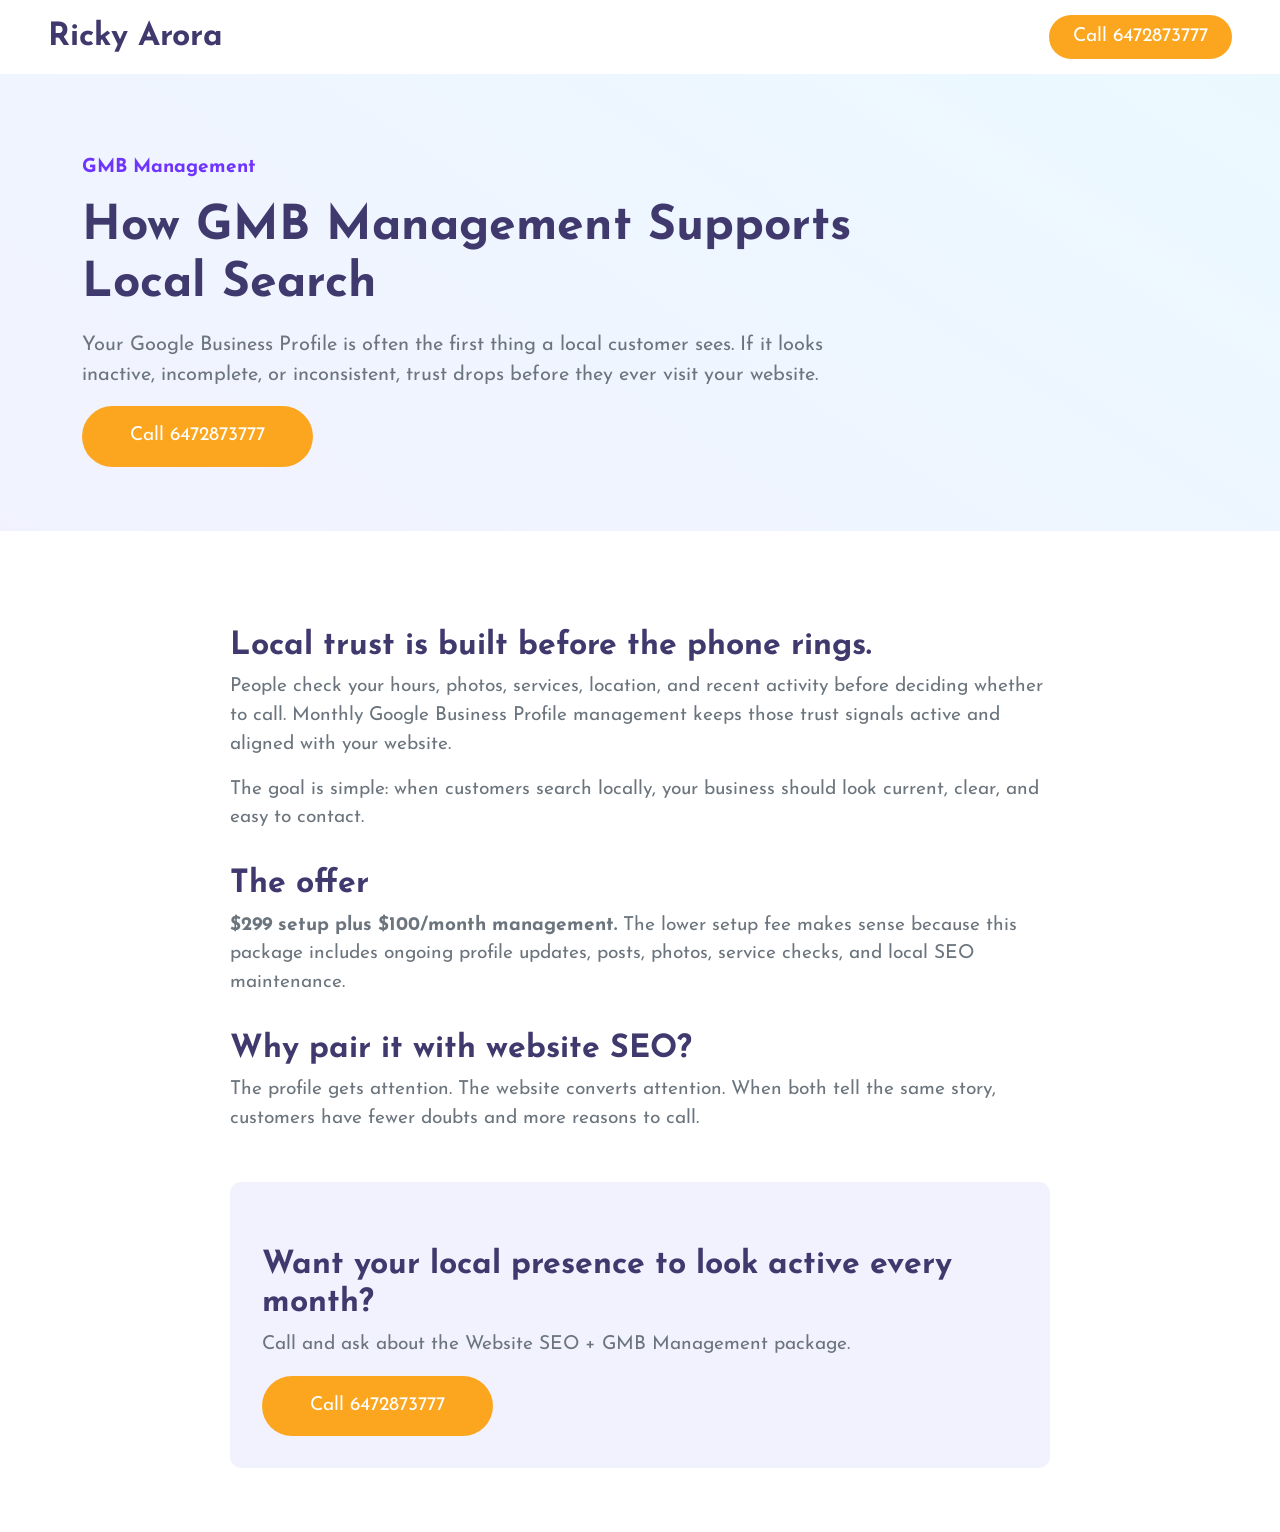
<file: articles/gmb-management-local-search.html>
<!DOCTYPE html>
<html lang="en">
  <head>
    <meta charset="UTF-8" />
    <meta http-equiv="X-UA-Compatible" content="IE=edge" />
    <meta name="viewport" content="width=device-width, initial-scale=1.0" />
    <title>How GMB Management Supports Local Search - Ricky Arora</title>
    <link
      href="https://cdn.jsdelivr.net/npm/bootstrap@5.2.3/dist/css/bootstrap.min.css"
      rel="stylesheet"
      integrity="sha384-rbsA2VBKQhggwzxH7pPCaAqO46MgnOM80zW1RWuH61DGLwZJEdK2Kadq2F9CUG65"
      crossorigin="anonymous"
    />
    <link rel="stylesheet" href="https://cdn.jsdelivr.net/npm/bootstrap-icons@1.10.4/font/bootstrap-icons.css" />
    <link rel="preconnect" href="https://fonts.googleapis.com" />
    <link rel="preconnect" href="https://fonts.gstatic.com" crossorigin />
    <link
      href="https://fonts.googleapis.com/css2?family=Josefin+Sans:wght@300;400;500;600;700&amp;display=swap"
      rel="stylesheet"
    />
    <link rel="stylesheet" href="../css/style.css" />
  </head>
  <body>
    <nav class="navbar navbar-expand-lg navbar-light bg-white sticky-top">
      <div class="container-fluid px-5">
        <a class="navbar-brand fw-bold fs-2" href="../index.html#home" style="color: #3f396d">Ricky Arora</a>
        <a href="tel:6472873777" class="c-btn py-2 px-4 rounded-pill text-decoration-none">Call 6472873777</a>
      </div>
    </nav>

    <main class="article-page">
      <section class="article-hero">
        <div class="container">
          <small>GMB Management</small>
          <h1>How GMB Management Supports Local Search</h1>
          <p>
            Your Google Business Profile is often the first thing a local customer sees. If it looks inactive, incomplete, or inconsistent, trust drops before they ever visit your website.
          </p>
          <a href="tel:6472873777" class="c-btn h-btn py-3 px-5 rounded-pill text-decoration-none">Call 6472873777</a>
        </div>
      </section>

      <article class="article-body container">
        <h2>Local trust is built before the phone rings.</h2>
        <p>People check your hours, photos, services, location, and recent activity before deciding whether to call. Monthly Google Business Profile management keeps those trust signals active and aligned with your website.</p>
        <p>The goal is simple: when customers search locally, your business should look current, clear, and easy to contact.</p>

        <h2>The offer</h2>
        <p><strong>$299 setup plus $100/month management.</strong> The lower setup fee makes sense because this package includes ongoing profile updates, posts, photos, service checks, and local SEO maintenance.</p>

        <h2>Why pair it with website SEO?</h2>
        <p>The profile gets attention. The website converts attention. When both tell the same story, customers have fewer doubts and more reasons to call.</p>

        <div class="article-cta">
          <h2>Want your local presence to look active every month?</h2>
          <p>Call and ask about the Website SEO + GMB Management package.</p>
          <a href="tel:6472873777" class="c-btn h-btn py-3 px-5 rounded-pill text-decoration-none">Call 6472873777</a>
        </div>
      </article>
    </main>
  </body>
</html>
</file>
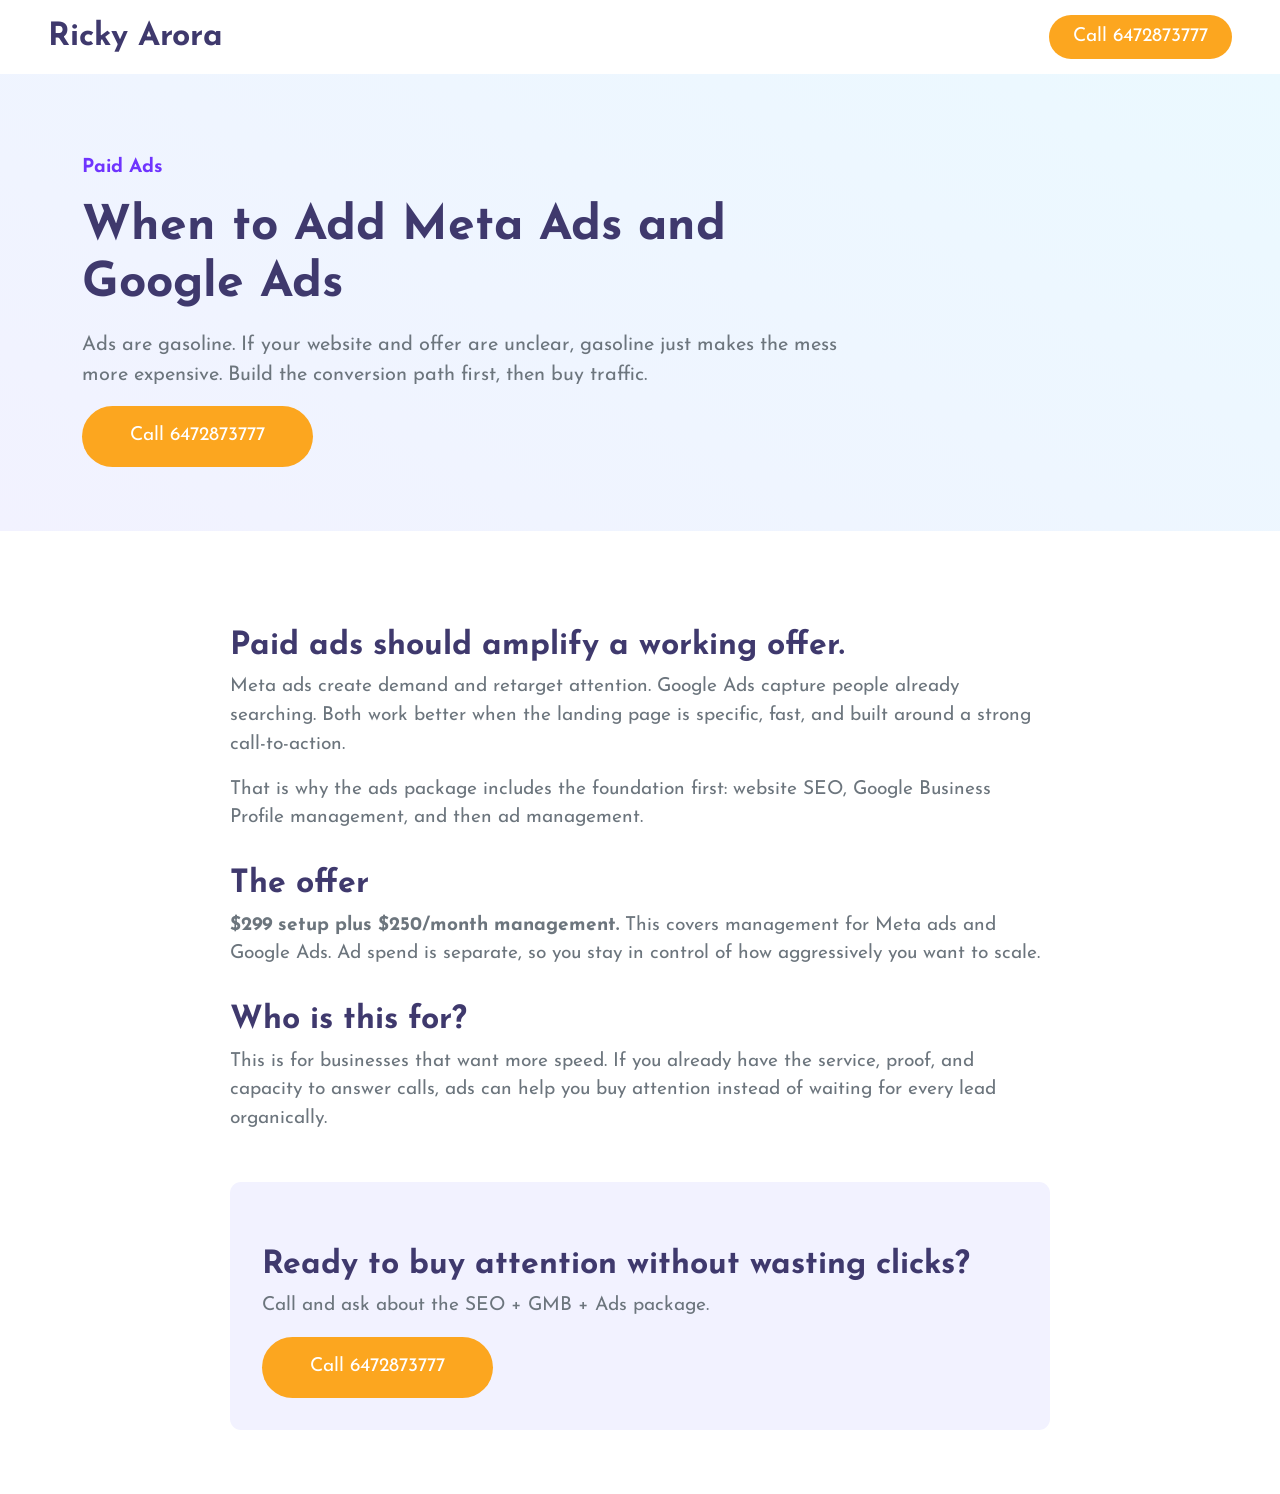
<file: articles/meta-google-ads.html>
<!DOCTYPE html>
<html lang="en">
  <head>
    <meta charset="UTF-8" />
    <meta http-equiv="X-UA-Compatible" content="IE=edge" />
    <meta name="viewport" content="width=device-width, initial-scale=1.0" />
    <title>When to Add Meta Ads and Google Ads - Ricky Arora</title>
    <link
      href="https://cdn.jsdelivr.net/npm/bootstrap@5.2.3/dist/css/bootstrap.min.css"
      rel="stylesheet"
      integrity="sha384-rbsA2VBKQhggwzxH7pPCaAqO46MgnOM80zW1RWuH61DGLwZJEdK2Kadq2F9CUG65"
      crossorigin="anonymous"
    />
    <link rel="stylesheet" href="https://cdn.jsdelivr.net/npm/bootstrap-icons@1.10.4/font/bootstrap-icons.css" />
    <link rel="preconnect" href="https://fonts.googleapis.com" />
    <link rel="preconnect" href="https://fonts.gstatic.com" crossorigin />
    <link
      href="https://fonts.googleapis.com/css2?family=Josefin+Sans:wght@300;400;500;600;700&amp;display=swap"
      rel="stylesheet"
    />
    <link rel="stylesheet" href="../css/style.css" />
  </head>
  <body>
    <nav class="navbar navbar-expand-lg navbar-light bg-white sticky-top">
      <div class="container-fluid px-5">
        <a class="navbar-brand fw-bold fs-2" href="../index.html#home" style="color: #3f396d">Ricky Arora</a>
        <a href="tel:6472873777" class="c-btn py-2 px-4 rounded-pill text-decoration-none">Call 6472873777</a>
      </div>
    </nav>

    <main class="article-page">
      <section class="article-hero">
        <div class="container">
          <small>Paid Ads</small>
          <h1>When to Add Meta Ads and Google Ads</h1>
          <p>
            Ads are gasoline. If your website and offer are unclear, gasoline just makes the mess more expensive. Build the conversion path first, then buy traffic.
          </p>
          <a href="tel:6472873777" class="c-btn h-btn py-3 px-5 rounded-pill text-decoration-none">Call 6472873777</a>
        </div>
      </section>

      <article class="article-body container">
        <h2>Paid ads should amplify a working offer.</h2>
        <p>Meta ads create demand and retarget attention. Google Ads capture people already searching. Both work better when the landing page is specific, fast, and built around a strong call-to-action.</p>
        <p>That is why the ads package includes the foundation first: website SEO, Google Business Profile management, and then ad management.</p>

        <h2>The offer</h2>
        <p><strong>$299 setup plus $250/month management.</strong> This covers management for Meta ads and Google Ads. Ad spend is separate, so you stay in control of how aggressively you want to scale.</p>

        <h2>Who is this for?</h2>
        <p>This is for businesses that want more speed. If you already have the service, proof, and capacity to answer calls, ads can help you buy attention instead of waiting for every lead organically.</p>

        <div class="article-cta">
          <h2>Ready to buy attention without wasting clicks?</h2>
          <p>Call and ask about the SEO + GMB + Ads package.</p>
          <a href="tel:6472873777" class="c-btn h-btn py-3 px-5 rounded-pill text-decoration-none">Call 6472873777</a>
        </div>
      </article>
    </main>
  </body>
</html>
</file>
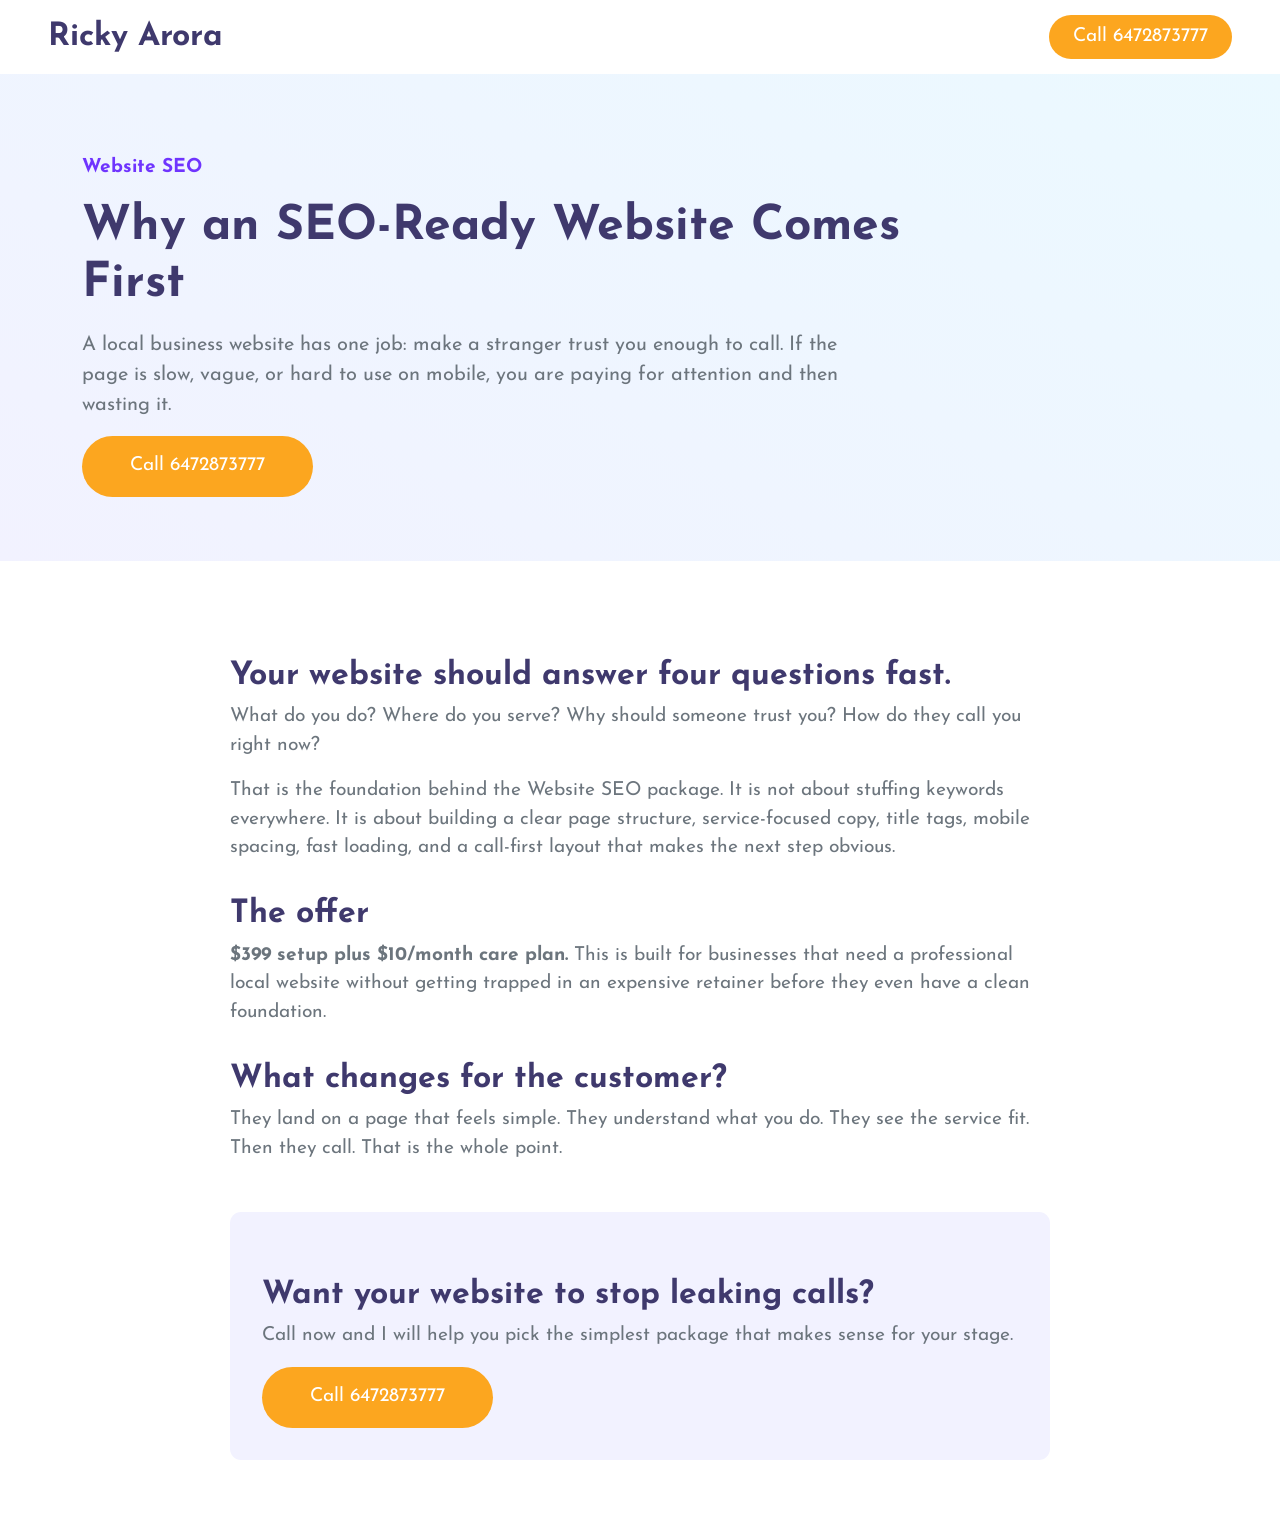
<file: articles/seo-ready-website.html>
<!DOCTYPE html>
<html lang="en">
  <head>
    <meta charset="UTF-8" />
    <meta http-equiv="X-UA-Compatible" content="IE=edge" />
    <meta name="viewport" content="width=device-width, initial-scale=1.0" />
    <title>Why an SEO-Ready Website Comes First - Ricky Arora</title>
    <link
      href="https://cdn.jsdelivr.net/npm/bootstrap@5.2.3/dist/css/bootstrap.min.css"
      rel="stylesheet"
      integrity="sha384-rbsA2VBKQhggwzxH7pPCaAqO46MgnOM80zW1RWuH61DGLwZJEdK2Kadq2F9CUG65"
      crossorigin="anonymous"
    />
    <link rel="stylesheet" href="https://cdn.jsdelivr.net/npm/bootstrap-icons@1.10.4/font/bootstrap-icons.css" />
    <link rel="preconnect" href="https://fonts.googleapis.com" />
    <link rel="preconnect" href="https://fonts.gstatic.com" crossorigin />
    <link
      href="https://fonts.googleapis.com/css2?family=Josefin+Sans:wght@300;400;500;600;700&amp;display=swap"
      rel="stylesheet"
    />
    <link rel="stylesheet" href="../css/style.css" />
  </head>
  <body>
    <nav class="navbar navbar-expand-lg navbar-light bg-white sticky-top">
      <div class="container-fluid px-5">
        <a class="navbar-brand fw-bold fs-2" href="../index.html#home" style="color: #3f396d">Ricky Arora</a>
        <a href="tel:6472873777" class="c-btn py-2 px-4 rounded-pill text-decoration-none">Call 6472873777</a>
      </div>
    </nav>

    <main class="article-page">
      <section class="article-hero">
        <div class="container">
          <small>Website SEO</small>
          <h1>Why an SEO-Ready Website Comes First</h1>
          <p>
            A local business website has one job: make a stranger trust you enough to call. If the page is slow, vague, or hard to use on mobile, you are paying for attention and then wasting it.
          </p>
          <a href="tel:6472873777" class="c-btn h-btn py-3 px-5 rounded-pill text-decoration-none">Call 6472873777</a>
        </div>
      </section>

      <article class="article-body container">
        <h2>Your website should answer four questions fast.</h2>
        <p>What do you do? Where do you serve? Why should someone trust you? How do they call you right now?</p>
        <p>That is the foundation behind the Website SEO package. It is not about stuffing keywords everywhere. It is about building a clear page structure, service-focused copy, title tags, mobile spacing, fast loading, and a call-first layout that makes the next step obvious.</p>

        <h2>The offer</h2>
        <p><strong>$399 setup plus $10/month care plan.</strong> This is built for businesses that need a professional local website without getting trapped in an expensive retainer before they even have a clean foundation.</p>

        <h2>What changes for the customer?</h2>
        <p>They land on a page that feels simple. They understand what you do. They see the service fit. Then they call. That is the whole point.</p>

        <div class="article-cta">
          <h2>Want your website to stop leaking calls?</h2>
          <p>Call now and I will help you pick the simplest package that makes sense for your stage.</p>
          <a href="tel:6472873777" class="c-btn h-btn py-3 px-5 rounded-pill text-decoration-none">Call 6472873777</a>
        </div>
      </article>
    </main>
  </body>
</html>
</file>
<file: css/style.css>
/* appling google font over the website  */
body{
    font-family: 'Josefin Sans', sans-serif;
    font-weight: 400;
    overflow-x: hidden;
}
html{
    overflow-x: hidden;
}
/* styling menu icon */
.nav-menu{
    border: none;
    background-color: #fff;
    font-size: 1.5rem;
    color: #fca61f;
}
/* styling navbar links  */
.navbar-nav a{
    color: black;
    position: relative;
}
.navbar-nav a:hover{
    color: #fca61f;
}
.navbar-nav a:after {    
    background: none repeat scroll 0 0 transparent;
    bottom: 0;
    content: "";
    display: block;
    height: 2px;
    left: 50%;
    top: 35px;
    position: absolute;
    background: #fca61f;
    transition: width 0.3s ease 0s, left 0.3s ease 0s;
    width: 0;
  }
.navbar-nav a:hover:after { 
    width: 100%; 
    left: 0; 
  }
  /* styling contact btn  */
.c-btn{
    border: none;
    background: #fca61f;
    color: #fff;
    font-size: 1.2rem;
    display: inline-block;
}
/* styling home section starts */
.home{
    background: linear-gradient(33deg, rgba(242,242,255,1) 0%, rgba(235,249,255,1) 100%);
    padding: 30px 0px 10px 0px;
}
.home h2{
    font-size: 3rem;
    line-height: 4rem;
}
.c-orange{
    color: #6f34fe;
    font-weight: 700;
    font-size: 4rem;
}
.home p{
    width: fit-content;
    margin-top: 1rem;
    font-size: 1.2rem;
}
.home .hero-proof{
    font-size: 1rem;
    font-weight: 600;
    margin-top: 1rem;
}
.h-btn:hover{
    background: #6f34fe;
    color: #fff;
    transform: translateY(-8px);
    transition-duration: 1s;
}
.link{
    text-decoration: none;
    font-size: 1.2rem;
    color: #fca61f;
    position: relative;
}
.link::after{
    content: '';
    position: absolute;
    width: 100%;
    transform: scaleX(0);
    height: 2px;
    bottom: 0;
    left: 0;
    top: 20px;
    background-color: #6f34fe;
    transform-origin: bottom right;
    transition: transform 0.25s ease-out;
}
.link:hover{
    color: #6f34fe;
}
.link:hover::after{
    transform: scaleX(1);
    transform-origin: bottom left;
}
/* adding animation to home section image  */
.home img{
    animation: floatimg 4s ease-in-out infinite;
}

@keyframes floatimg {
    0%{
        transform: translateX(0);
    }
    50%{
        transform: translateX(-24px);
    }
    100%{
        transform: translateX(0);
    }
}

/* expertise section starts */
.heading small{
    color: #6f34fe;
    font-size: 1.5rem;
    font-weight: 600;
}
.heading h3{
    margin-top: 0.5rem;
    color: #3f396d;
    font-size: 2.5rem;
    font-weight: 700;
}
.expertise h4{
    color: #3f396d;
    font-weight: 700;
}
.expertise a{
    text-decoration: none;
    color: #fca61f;
}
.expertise a:hover{
    color: #6f34fe;
}
.expertise .service-card{
    text-align: center;
    padding: 15px 15px;
    border-radius: 0.7rem;
}

/* skill section starts */
.skill{
    background-color: rgb(234, 234, 249);
}
.progress-card{
    padding: 12% 10% 10% 15%;
    background-color: #fff;
    text-align: center;
    border-radius: 10%;
}
.progress-card:hover{
    transform: scale(1.1,1.1);
    transition-duration: 0.6s;
}
.circular-progress{
    position: relative;
    height: 130px;
    width: 130px;
    border-radius: 50%;
    background: conic-gradient(#7d2ae8 3.6deg, #ededed 0deg);
    display: flex;
    align-items: center;
    justify-content: center;
}
.circular-progress::before{
    content: "";
    position: absolute;
    height: 120px;
    width: 120px;
    border-radius: 50%;
    background-color: #fff;
}
.progress-value{
    position: relative;
    font-size: 1.5rem;
    font-weight: 600;
}
.html-progress{
    color: #fca61f;
}
.javascript-progress{
    color: #6f34fe;
}
.php-progress{
    color: #20c997;
}
.reactjs-progress{
    color: #3f396d;
}
.text{
    font-size: 1.2rem;
    font-weight: 500;
}
.heading p{
    font-size: 1.3rem;
}

/* portfolio section starts */
#myBtnContainer{
    margin-bottom: 45px;
}
#myBtnContainer button{
  border: none;
  color: black;
  background: transparent;
  font-size: 20px;
  font-weight: 600;
  cursor: pointer;   
  display: inline-block;
  margin: 0 25px;
}
#myBtnContainer button:hover{
    color: #fca61f;
}

#myBtnContainer button:focus{
    outline: none;
}
.post .content h4{
    font-size: 1rem;
    font-weight: 700;
}
.post .card{
    border: none;
}
.offer-card{
    height: 100%;
    border-radius: 0.7rem;
    overflow: hidden;
    box-shadow: 0 12px 30px rgba(63, 57, 109, 0.08);
}
.offer-card .card-img-top{
    height: 190px;
    object-fit: cover;
}
.offer-body{
    min-height: 360px;
    display: flex;
    flex-direction: column;
    align-items: center;
}
.offer-body .card-title{
    min-height: 54px;
    display: flex;
    align-items: center;
    justify-content: center;
}
.offer-price{
    color: #3f396d;
    font-size: 1.8rem;
    font-weight: 700;
    margin-bottom: 0.1rem;
}
.offer-monthly{
    color: #6f34fe;
    font-size: 1.1rem;
    font-weight: 600;
    margin-bottom: 0.75rem;
}
.offer-body .text-muted{
    min-height: 96px;
}
.offer-body .link{
    margin-top: auto;
}
.featured-offer{
    outline: 3px solid rgba(252, 166, 31, 0.35);
}
.offer-cta{
    background: #f2f2ff;
    border-radius: 0.7rem;
    padding: 2rem;
}
.offer-cta h4{
    color: #3f396d;
    font-weight: 700;
}

/* testimonial section starts */
.testimonial img:hover{
    transform: scale(1.2,1.2);
    transition-duration: 1s;
}
.testimonial h4{
    color: #3f396d;
}
.testimonial i{
    font-size: 2.9rem;
    color: #fca61f;
    
}
.testimonial .nextprev-btn{
    border: none;
    background-color: #fff;
}
.prev:hover,.prev-btn:hover{
    color:#6f34fe;
    transform: translateX(-10px);
    transition-duration: 1s;
}
.next:hover,.next-btn:hover{
    color:#6f34fe;
    transform: translateX(10px);
    transition-duration: 1s;
}

/* blog section starts */
.blog{
    background-color: #f2f2ff;
}
.blog .blogpost .card{
    border: none;
    border-radius: 5%;
}
.nav-bg{
    background-color: #fff;
}

.blog .blogpost small{
    color: #6f34fe;
    font-size: 1.1rem;
}
.blog .blogpost h4,.blogpost a{
    color: #3f396d;
    font-weight: 700;
    margin-top: 1rem;
    text-decoration: none;
}
.blogpost a:hover{
    color: #fca61f;
}
.blog .blogpost .read-more-btn{
    text-decoration: none;
    color: #fca61f;
    font-size: 1.1rem;
    display: inline-block;
    margin-top: 0.5rem;
}
.blog .blogpost .read-more-btn:hover{
    color: #6f34fe;
}
/* styling modal group  */
.btn-c{
    margin-left: 94%;
    background-color: transparent;
    border: none;
    color: #fff;
    font-size: 2rem;
    margin-top: -3%;
}
.btn-c i{
    color: #fca61f;
}
.modal-body .content span{
    font-size: 1rem;
}
.modal-body .content small{
    font-size: 1rem;
    color: #6f34fe;
}
.article-page{
    background: #fff;
}
.article-hero{
    background: linear-gradient(33deg, rgba(242,242,255,1) 0%, rgba(235,249,255,1) 100%);
    padding: 5rem 0 4rem;
}
.article-hero small{
    color: #6f34fe;
    font-size: 1.2rem;
    font-weight: 700;
}
.article-hero h1{
    color: #3f396d;
    font-size: 3rem;
    font-weight: 700;
    margin: 1rem 0;
    max-width: 820px;
}
.article-hero p{
    color: #6c757d;
    font-size: 1.25rem;
    max-width: 760px;
}
.article-body{
    max-width: 860px;
    padding: 4rem 1.25rem;
}
.article-body h2{
    color: #3f396d;
    font-weight: 700;
    margin-top: 2rem;
}
.article-body p{
    color: #6c757d;
    font-size: 1.2rem;
}
.article-cta{
    background: #f2f2ff;
    border-radius: 0.7rem;
    margin-top: 3rem;
    padding: 2rem;
}
/* contact section starts */
.contact{
    background-color: #f3f3f3;
}
.contact-details i{
    font-size: 1.5rem;
    color: #fca61f;
}
.contact-details p{
    font-size: 1.2rem;
    margin-left: 1rem;
}
.contact-form .form-control:focus{
    box-shadow: none;
    border: 1px solid #fca61f;
}
.contact-form .form-control{
    padding: 10px 10px;
    width: 80%;
}

/* footer section starts */
footer{
    background-color: #211e39;
}

footer .link-group a{
    margin-left: 10px;
    margin-right: 10px;
    text-decoration: none;
    color: #6c757d;
    font-size: 1.1rem;
    margin-top: 1rem;
}
footer .link-group a:hover{
    color: #fca61f;
}
.social-links button{
    border: none;
    margin-right: 1rem;
    font-size: 1.2rem;
    background-color: #fff;
    padding: 14px 15px 10px 15px;
}
.social-links .dribble{
    color: #f33a7e;
}
.social-links button:hover{
    color: #fff;
    transform: translateY(-8px);
    transition-duration: 1s;
}
.social-links .dribble:hover{
    background-color: #f33a7e;
}
.social-links .whatsapp{
    color: #25D366;
}
.social-links .whatsapp:hover{
    background-color: #25D366;
}
.social-links .behance{
    color: #255afc;
}
.social-links .behance:hover{
    background-color: #255afc;
}

/* styling back to top button */
#btn-back-to-top {
    position: fixed;
    bottom: 40px;
    right: 40px;
    display: none;
    font-size: 1.4rem;
    background-color: #fca61f;
    color: #fff;
    animation: pulse 3s infinite;
}

@media (max-width: 767px){
    .container-fluid.px-5{
        padding-left: 1.25rem !important;
        padding-right: 1.25rem !important;
    }
    .home h2{
        font-size: 2.4rem;
        line-height: 3rem;
    }
    .c-orange{
        font-size: 3rem;
    }
    .heading h3{
        font-size: 2rem;
    }
    .blog .blogpost .read-more-btn.ms-3{
        margin-left: 0 !important;
        margin-right: 1rem;
    }
    #myBtnContainer button{
        margin: 0 8px 12px;
        font-size: 1rem;
    }
    .offer-card .card-img-top{
        height: 170px;
    }
    .offer-body{
        min-height: auto;
    }
    .offer-body .card-title,
    .offer-body .text-muted{
        min-height: 0;
    }
    .contact-form .form-control{
        width: 100%;
    }
    .article-hero{
        padding: 3.5rem 0 3rem;
    }
    .article-hero h1{
        font-size: 2.3rem;
    }
    .article-hero p,
    .article-body p{
        font-size: 1.1rem;
    }
}
</file>
